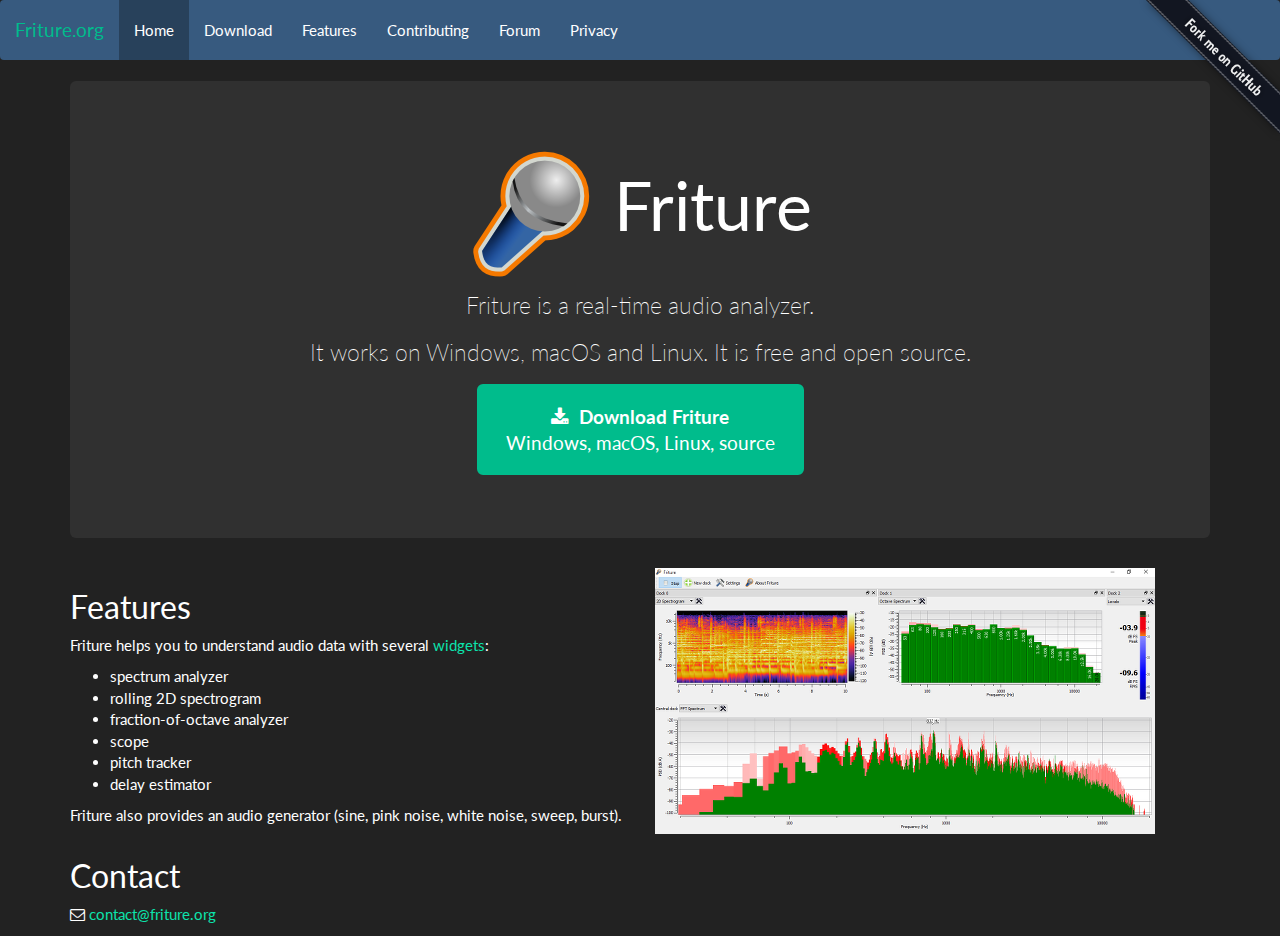
<file: index.html>
<!DOCTYPE html PUBLIC "-//W3C//DTD XHTML 1.0 Strict//EN"
	"https://www.w3.org/TR/xhtml1/DTD/xhtml1-strict.dtd">

<html xmlns="https://www.w3.org/1999/xhtml" xml:lang="en" lang="en">
<head>
	<meta http-equiv="Content-Type" content="text/html; charset=utf-8"/>

	<title>Friture</title>

	<link rel="shortcut icon" type="image/x-icon" href="images/favicon.ico" />

	<!--Bootstrap stuff-->
	<meta name="viewport" content="width=device-width, initial-scale=1">
	<!--<link rel="stylesheet" href="https://maxcdn.bootstrapcdn.com/bootstrap/3.3.4/css/bootstrap.min.css">-->
	<!-- Bootstrap theme from https://bootswatch.com/darkly/ -->
	<link rel="stylesheet" href="css/bootstrap.min.css">
	<link rel="stylesheet" href="https://maxcdn.bootstrapcdn.com/font-awesome/4.4.0/css/font-awesome.min.css">
	<script src="https://ajax.googleapis.com/ajax/libs/jquery/1.11.1/jquery.min.js"></script>
	<script src="https://maxcdn.bootstrapcdn.com/bootstrap/3.3.4/js/bootstrap.min.js"></script>

	<!-- Custom styles for this template -->
	<style style="display:none">
.jumbotron {
  text-align: center;
}
	</style>

</head>

<body>
	<nav class="navbar navbar-default">
		<div class="container-fluid">
			<div class="navbar-header">
				<a class="navbar-brand" href="#">Friture.org</a>
			</div>
			<div>
				<ul class="nav navbar-nav">
					<li class="active"><a href="#">Home</a></li>
					<li><a href="download.html">Download</a></li>
					<li><a href="features.html">Features</a></li>
					<li><a href="contributing.html">Contributing</a></li>
					<li><a href="forum.html">Forum</a></li>
					<li><a href="privacy.html">Privacy</a></li>
				</ul>
			</div>
		</div>
	</nav>

	<a href="https://github.com/tlecomte/friture">
		<img style="position: absolute; top: 0; right: 0; border: 0;" src="images/forkme_right_darkblue_121621.png" alt="Fork me on GitHub" />
	</a>

	<div class="container" id="container">
		<div class="jumbotron">
				<h1><img src="images/friture-logo.png" width="128" height="128" alt="Friture logo" style="vertical-align:middle"/> Friture</h1>
				<p>Friture is a real-time audio analyzer.</p><p>It works on Windows, macOS and Linux. It is free and open source.</p>
				<p><a href="download.html" class="btn btn-success btn-lg" role="button"> <i class="fa fa-download"></i>&nbsp;
				<b>Download Friture</b><br>Windows, macOS, Linux, source</a></p>
		</div>

		<div class="row">
			<div class="col-sm-6">
				<h2>Features</h2>
				<p>Friture helps you to understand audio data with several <a href="features.html">widgets</a>:
					<ul>
						<li>spectrum analyzer</li>
						<li>rolling 2D spectrogram</li>
						<li>fraction-of-octave analyzer</li>
						<li>scope</li>
						<li>pitch tracker</li>
						<li>delay estimator</li>
					</ul>
				</p>
				<p>
					Friture also provides an audio generator (sine, pink noise, white noise, sweep, burst).
				</p>
			</div>

			<div class="col-sm-6">
				<a href="images/friture_20150824.png" title="Click for the full size">
					<img class="img-responsive" src="images/friture_20150824_small.png" alt="Friture screen capture"/>
					<!--<img src="images/friture_20150824_small.png" width="500" height="266" class="align-right" alt="Friture screen capture"/>-->
				</a>
			</div>
		</div>

		<h2>Contact</h2>
		<p><i class="fa fa-envelope-o"></i> <a href="mailto:contact@friture.org">contact@friture.org</a></p>

	</div>

</body>

</html>
</file>
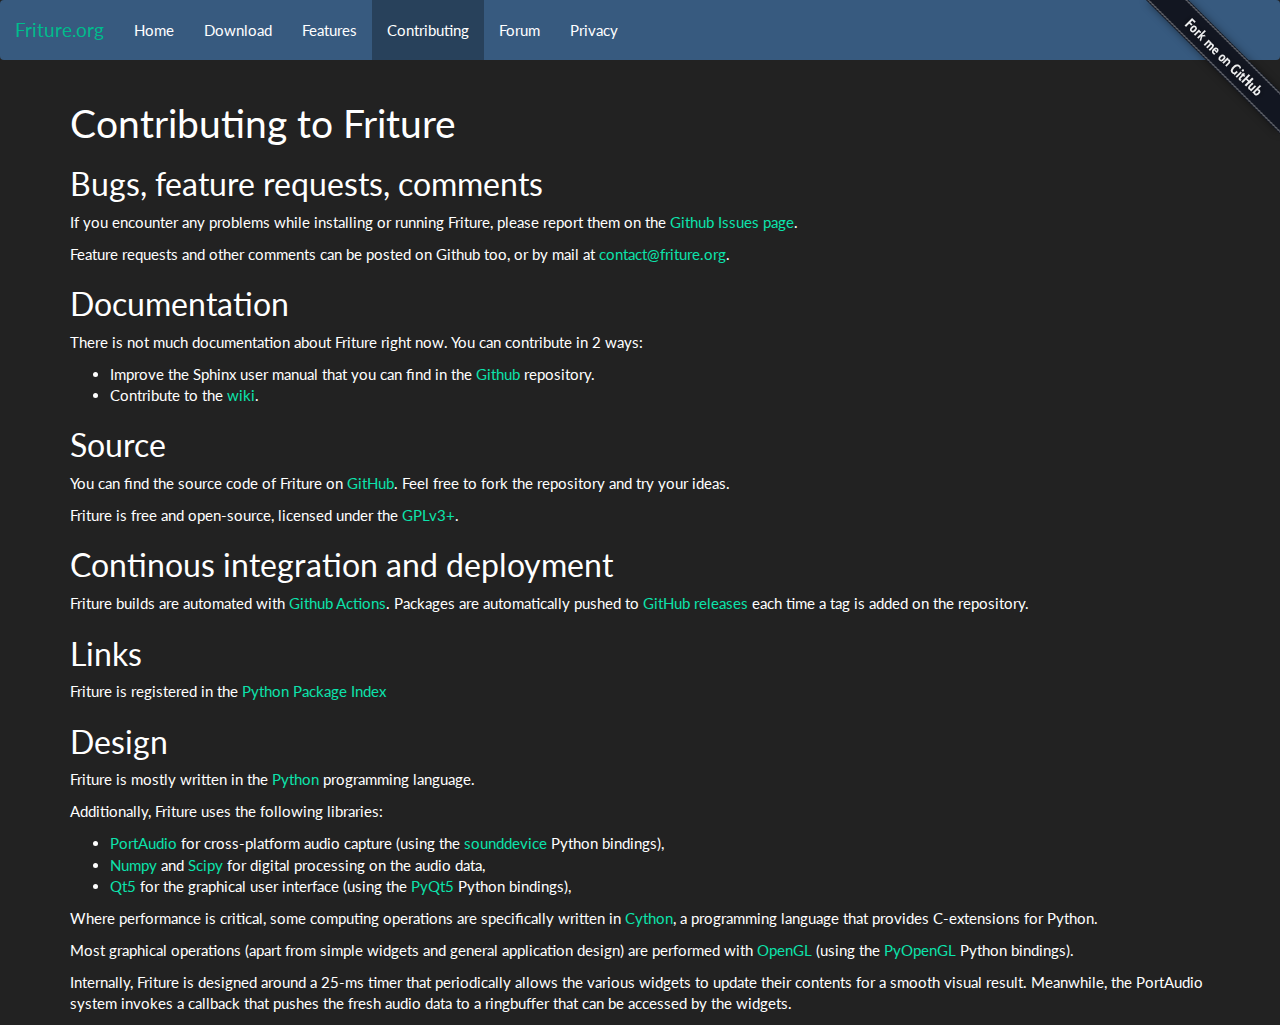
<file: contributing.html>
<!DOCTYPE html PUBLIC "-//W3C//DTD XHTML 1.0 Strict//EN"
    "https://www.w3.org/TR/xhtml1/DTD/xhtml1-strict.dtd">

<html xmlns="https://www.w3.org/1999/xhtml" xml:lang="en" lang="en">
<head>
    <meta http-equiv="Content-Type" content="text/html; charset=utf-8"/>

    <title>Friture: Contributing</title>

    <link rel="shortcut icon" type="image/x-icon" href="images/favicon.ico" />

    <!--Bootstrap stuff-->
    <meta name="viewport" content="width=device-width, initial-scale=1">
    <!--<link rel="stylesheet" href="https://maxcdn.bootstrapcdn.com/bootstrap/3.3.4/css/bootstrap.min.css">-->
    <!-- Bootstrap theme from https://bootswatch.com/darkly/ -->
    <link rel="stylesheet" href="css/bootstrap.min.css">
    <link rel="stylesheet" href="https://maxcdn.bootstrapcdn.com/font-awesome/4.4.0/css/font-awesome.min.css">
    <script src="https://ajax.googleapis.com/ajax/libs/jquery/1.11.1/jquery.min.js"></script>
    <script src="https://maxcdn.bootstrapcdn.com/bootstrap/3.3.4/js/bootstrap.min.js"></script>
</head>

<body>
    <nav class="navbar navbar-default">
        <div class="container-fluid">
            <div class="navbar-header">
                <a class="navbar-brand" href="#">Friture.org</a>
            </div>
            <div>
                <ul class="nav navbar-nav">
                    <li><a href="index.html">Home</a></li>
                    <li><a href="download.html">Download</a></li>
                    <li><a href="features.html">Features</a></li>
                    <li class="active"><a href="#">Contributing</a></li>
                    <li><a href="forum.html">Forum</a></li>
                    <li><a href="privacy.html">Privacy</a></li>
                </ul>
            </div>
        </div>
    </nav>

    <a href="https://github.com/tlecomte/friture">
        <img style="position: absolute; top: 0; right: 0; border: 0;" src="images/forkme_right_darkblue_121621.png" alt="Fork me on GitHub" />
    </a>

    <div class="container" id="container">

        <h1>Contributing to Friture</h1>

        <h2>Bugs, feature requests, comments</h2>
        <p>If you encounter any problems while installing or running Friture, please report them on the <a href="https://github.com/tlecomte/friture/issues">Github Issues page</a>.</p>

        <p>Feature requests and other comments can be posted on Github too, or by mail at <a href="mailto:contact@friture.org">contact@friture.org</a>.

        <h2>Documentation</h2>
        <p>There is not much documentation about Friture right now. You can contribute in 2 ways:</p>
        <ul>
            <li>Improve the Sphinx user manual that you can find in the <a href="https://github.com/tlecomte/friture/tree/master/doc">Github</a> repository.</li>
            <li>Contribute to the <a href="https://github.com/tlecomte/friture/wiki">wiki</a>.</li>
        </ul></p>

        <h2>Source</h2>
        <p>You can find the source code of Friture on <a href="https://github.com/tlecomte/friture">GitHub</a>. Feel free to fork the repository and try your ideas.</p>

        <p>Friture is free and open-source, licensed under the <a href="https://github.com/tlecomte/friture/blob/master/COPYING.txt">GPLv3+</a>.</p>

        <h2>Continous integration and deployment</h2>
        <p>Friture builds are automated with <a href="https://github.com/tlecomte/friture/actions">Github Actions</a>. Packages are automatically pushed to <a href="https://github.com/tlecomte/friture/releases">GitHub releases</a> each time a tag is added on the repository.</p>

        <h2>Links</h2>
        <p>Friture is registered in the <a href="https://pypi.org/project/friture/">Python Package Index</a></p>

        <h2>Design</h2>
        <p>Friture is mostly written in the <a href="https://www.python.org">Python</a> programming language.
        <p>Additionally, Friture uses the following libraries:</p>
        <ul>
        <li><a href="https://github.com/PortAudio/portaudio">PortAudio</a> for cross-platform audio capture
        (using the <a href="https://github.com/spatialaudio/python-sounddevice/">sounddevice</a> Python bindings),</li>
        <li><a href="https://numpy.org/">Numpy</a> and <a href="https://www.scipy.org/">Scipy</a>
        for digital processing on the audio data,</li>
        <li><a href="https://www.qt.io/">Qt5</a> for the graphical user interface (using the <a href="https://www.riverbankcomputing.co.uk/">PyQt5</a> Python bindings),</li>
        </ul>
        <p>Where performance is critical, some computing operations are specifically written in
        <a href="https://cython.org">Cython</a>, a programming language that provides
        C-extensions for Python.</p>

        <p>Most graphical operations (apart from simple widgets and general application design) are performed with <a href="https://www.opengl.org">OpenGL</a> (using the <a href="http://pyopengl.sourceforge.net">PyOpenGL</a> Python bindings).</p>

        <p>Internally, Friture is designed around a 25-ms timer that periodically allows the various widgets to update their contents for a smooth visual result. Meanwhile, the PortAudio system invokes a callback that pushes the fresh audio data to a ringbuffer that can be accessed by the widgets.</p>
    </div>

</body>

</html>
</file>
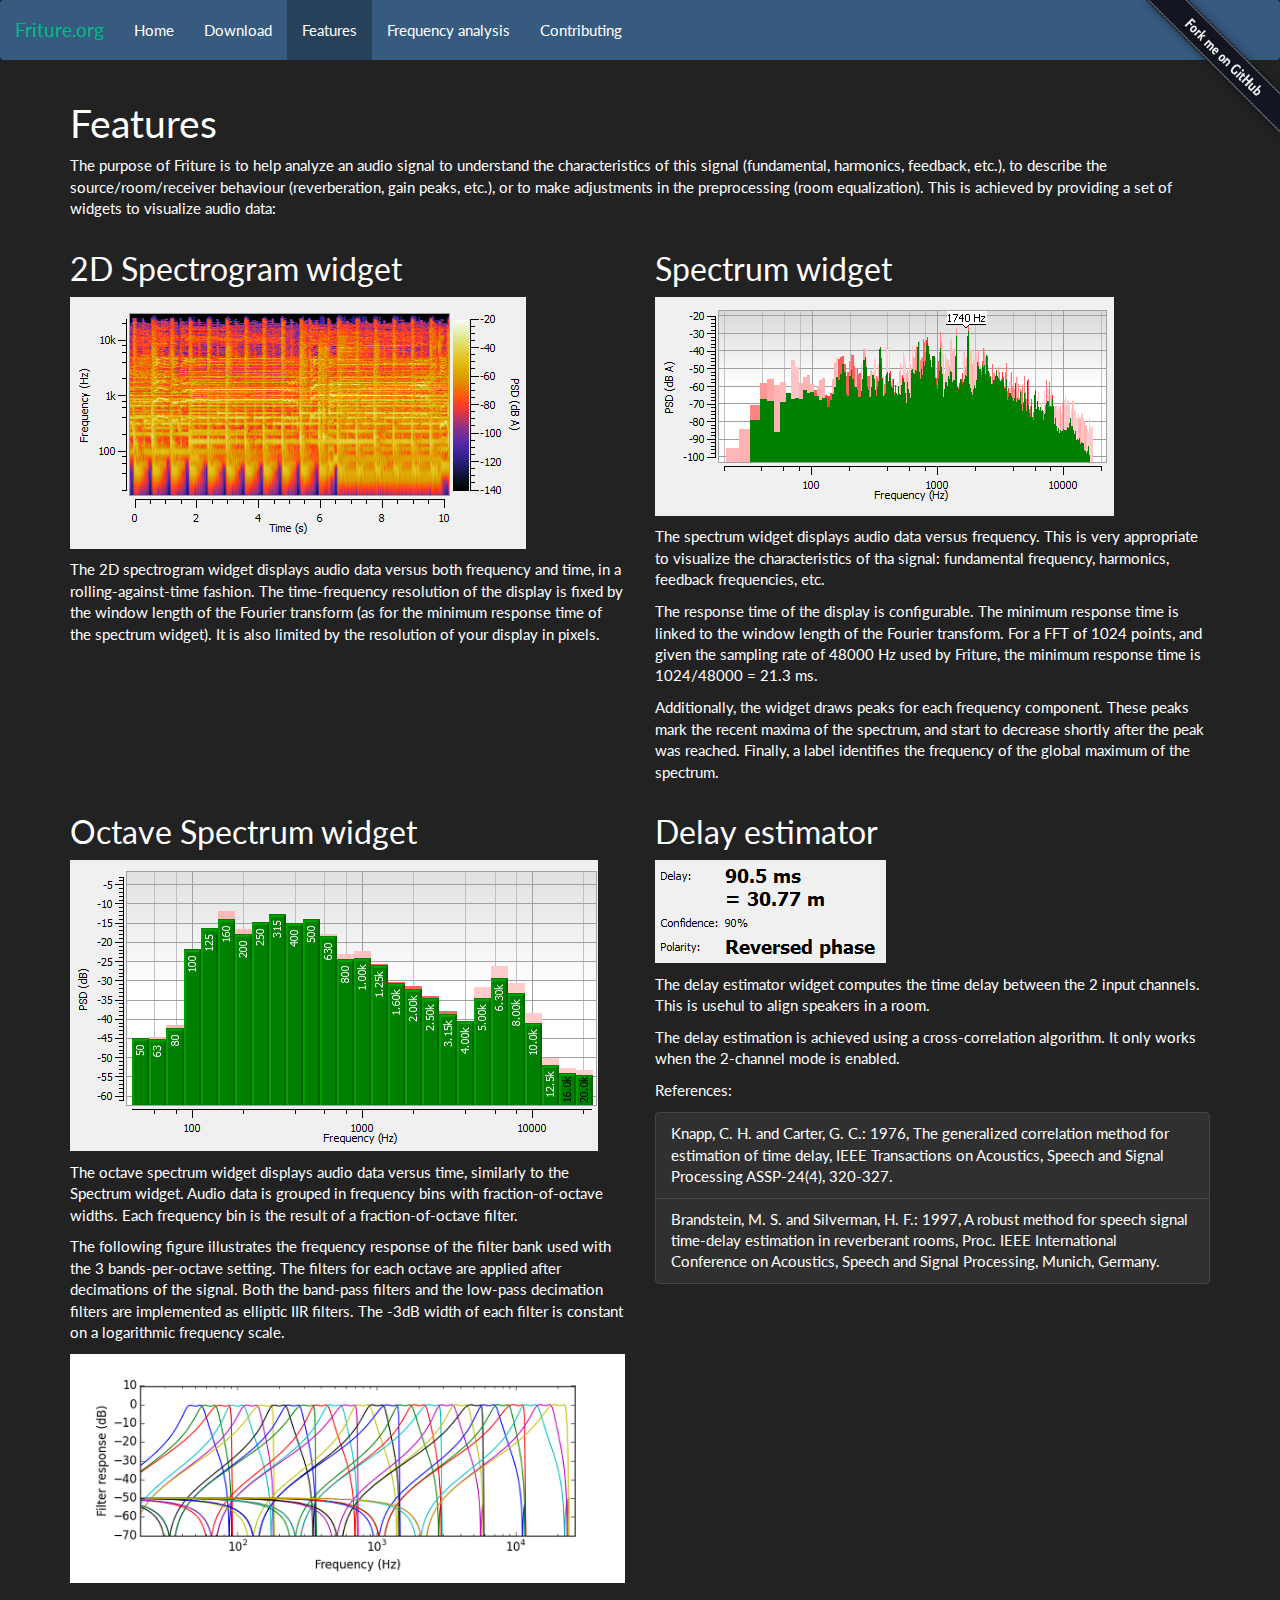
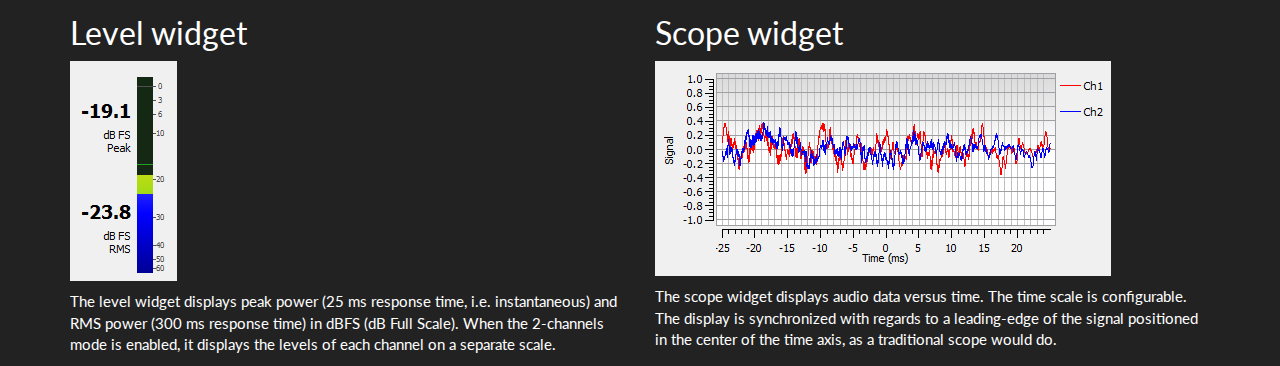
<file: features.html>
<!DOCTYPE html PUBLIC "-//W3C//DTD XHTML 1.0 Strict//EN"
    "http://www.w3.org/TR/xhtml1/DTD/xhtml1-strict.dtd">

<html xmlns="http://www.w3.org/1999/xhtml" xml:lang="en" lang="en">
<head>
    <meta http-equiv="Content-Type" content="text/html; charset=utf-8"/>

    <title>Friture: Features</title>

    <link rel="shortcut icon" type="image/x-icon" href="images/favicon.ico" />

    <script type="text/javascript">
        var _gaq = _gaq || [];
        _gaq.push(['_setAccount', 'UA-25716805-1']);
        _gaq.push(['_trackPageview']);
        (function() {
        var ga = document.createElement('script'); ga.type = 'text/javascript'; ga.async = true;
        ga.src = ('https:' == document.location.protocol ? 'https://ssl' : 'http://www') + '.google-analytics.com/ga.js';
        var s = document.getElementsByTagName('script')[0]; s.parentNode.insertBefore(ga, s);
        })();
    </script>

    <!--Bootstrap stuff-->
    <meta name="viewport" content="width=device-width, initial-scale=1">
    <!--<link rel="stylesheet" href="http://maxcdn.bootstrapcdn.com/bootstrap/3.3.4/css/bootstrap.min.css">-->
    <!-- Bootstrap theme from https://bootswatch.com/darkly/ -->
    <link rel="stylesheet" href="css/bootstrap.min.css">
    <link rel="stylesheet" href="https://maxcdn.bootstrapcdn.com/font-awesome/4.4.0/css/font-awesome.min.css">
    <script src="https://ajax.googleapis.com/ajax/libs/jquery/1.11.1/jquery.min.js"></script>
    <script src="http://maxcdn.bootstrapcdn.com/bootstrap/3.3.4/js/bootstrap.min.js"></script>
</head>

<body>
    <nav class="navbar navbar-default">
        <div class="container-fluid">
            <div class="navbar-header">
                <a class="navbar-brand" href="#">Friture.org</a>
            </div>
            <div>
                <ul class="nav navbar-nav">
                    <li><a href="index.html">Home</a></li>
                    <li><a href="download.html">Download</a></li>
                    <li class="active"><a href="#">Features</a></li>
                    <li><a href="frequency-analysis.html">Frequency analysis</a></li>
                    <li><a href="programming.html">Contributing</a></li>
                </ul>
            </div>
        </div>
    </nav>

    <a href="http://github.com/tlecomte/friture">
        <img style="position: absolute; top: 0; right: 0; border: 0;" src="images/forkme_right_darkblue_121621.png" alt="Fork me on GitHub" />
    </a>

    <div class="container" id="container">

        <h1>Features</h1>

        <p>The purpose of Friture is to help analyze an audio signal to understand the characteristics of this signal (fundamental, harmonics, feedback, etc.), to describe the source/room/receiver behaviour (reverberation, gain peaks, etc.), or to make adjustments in the preprocessing (room equalization). This is achieved by providing a set of widgets to visualize audio data:</p>

        <div class="row">
            <div class="col-sm-6">
                <h2>2D Spectrogram widget</h2>
                <p>
                    <a href="images/friture_spectrogram_20150824_large.png" title="Click for the full size">
                        <img class="img-responsive" src="images/friture_spectrogram_20150824.png" alt="Friture spectrogram widget"/>
                    </a>
                </p>
                <p>The 2D spectrogram widget displays audio data versus both frequency and time, in a rolling-against-time fashion. The time-frequency resolution of the display is fixed by the window length of the Fourier transform (as for the minimum response time of the spectrum widget). It is also limited by the resolution of your display in pixels.</p>
            </div>

            <div class="col-sm-6">
                <h2>Spectrum widget</h2>
                <p>
                    <img class="img-responsive" src="images/friture_spectrum_20150824.png" alt="Friture spectrum widget"/>
                </p>
                <p>The spectrum widget displays audio data versus frequency. This is very appropriate to visualize the characteristics of tha signal: fundamental frequency, harmonics, feedback frequencies, etc.</p>

                <p>The response time of the display is configurable. The minimum response time is linked to the window length of the Fourier transform. For a FFT of 1024 points, and given the sampling rate of 48000 Hz used by Friture, the minimum response time is 1024/48000 = 21.3 ms.</p>

                <p>Additionally, the widget draws peaks for each frequency component. These peaks mark the recent maxima of the spectrum, and start to decrease shortly after the peak was reached. Finally, a label identifies the frequency of the global maximum of the spectrum.</p>
            </div>
        </div>

        <div class="row">
            <div class="col-sm-6">
                <h2>Octave Spectrum widget</h2>
                <p>
                    <img class="img-responsive" src="images/friture_octavespectrum_20150824.png" alt="Friture spectrogram widget"/>
                </p>
                <p>The octave spectrum widget displays audio data versus time, similarly to the Spectrum widget. Audio data is grouped in frequency bins with fraction-of-octave widths. Each frequency bin is the result of a fraction-of-octave filter.</p>

                <p>The following figure illustrates the frequency response of the filter bank used with the 3 bands-per-octave setting. The filters for each octave are applied after decimations of the signal. Both the band-pass filters and the low-pass decimation filters are implemented as elliptic IIR filters. The -3dB width of each filter is constant on a logarithmic frequency scale.</p>

                <p>
                    <img class="img-responsive" src="images/friture_filters_3bandsperoctave.png" alt="Friture filters for the 3-bands per octave spectrum"/>
                </p>
            </div>

            <div class="col-sm-6">
                <h2>Delay estimator</h2>
                <p>
                    <img class="img-responsive" src="images/friture_delay_20150824.png" alt="Friture delay estimator widget"/>
                </p>
                <p>The delay estimator widget computes the time delay between the 2 input channels. This is usehul to align speakers in a room.</p>

                <p>The delay estimation is achieved using a cross-correlation algorithm. It only works when the 2-channel mode is enabled.</p>

                <p>References:</p>
                <ul class="list-group">
                    <li class="list-group-item">Knapp, C. H. and Carter, G. C.: 1976, The generalized correlation method for estimation of time delay, IEEE Transactions on Acoustics, Speech and Signal Processing ASSP-24(4), 320-327.</li>
                    <li class="list-group-item">Brandstein, M. S. and Silverman, H. F.: 1997, A robust method for speech signal time-delay estimation in reverberant rooms, Proc. IEEE International Conference on Acoustics, Speech and Signal Processing, Munich, Germany.</li>
                </ul>
            </div>
        </div>

        <div class="row">
            <div class="col-sm-6">

                <h2>Level widget</h2>
                <p>
                    <img class="img-responsive" src="images/friture_levels_20150824.png" alt="Friture levels widget"/>
                </p>
                <p>The level widget displays peak power (25 ms response time, i.e. instantaneous) and RMS power (300 ms response time) in dBFS (dB Full Scale). When the 2-channels mode is enabled, it displays the levels of each channel on a separate scale.</p>
            </div>

            <div class="col-sm-6">
                <h2>Scope widget</h2>
                <p>
                    <img class="img-responsive" src="images/friture_scope_20150824.png" alt="Friture scope widget"/>
                </p>
                <p>The scope widget displays audio data versus time. The time scale is configurable. The display is synchronized with regards to a leading-edge of the signal positioned in the center of the time axis, as a traditional scope would do.</p>
            </div>
        </div>
    </div>

</body>

</html>
</file>
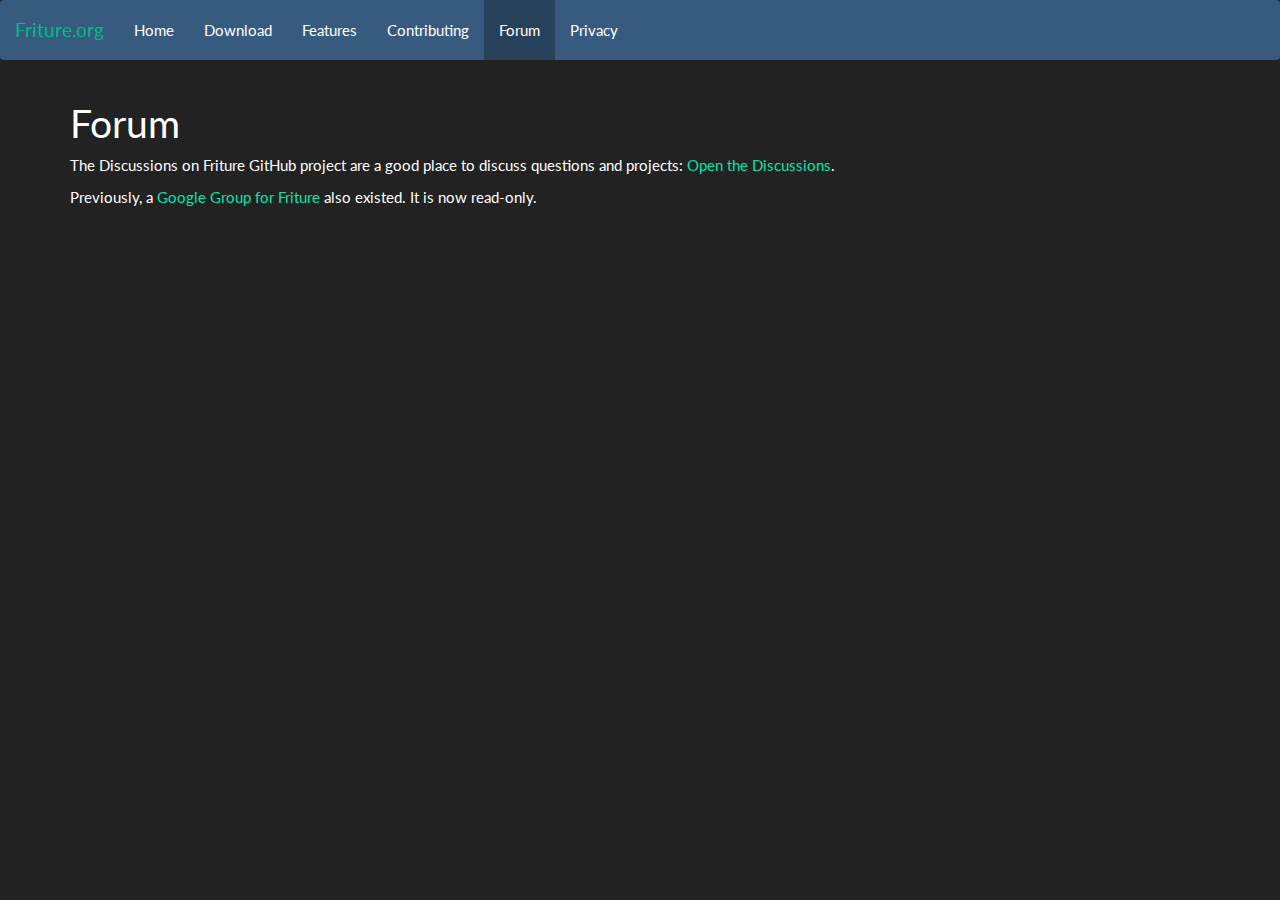
<file: forum.html>
<!DOCTYPE html PUBLIC "-//W3C//DTD XHTML 1.0 Strict//EN"
    "https://www.w3.org/TR/xhtml1/DTD/xhtml1-strict.dtd">

<html xmlns="https://www.w3.org/1999/xhtml" xml:lang="en" lang="en">
<head>
    <meta http-equiv="Content-Type" content="text/html; charset=utf-8"/>

    <title>Friture: Forum</title>

    <link rel="shortcut icon" type="image/x-icon" href="images/favicon.ico" />

    <!--Bootstrap stuff-->
    <meta name="viewport" content="width=device-width, initial-scale=1">
    <!--<link rel="stylesheet" href="https://maxcdn.bootstrapcdn.com/bootstrap/3.3.4/css/bootstrap.min.css">-->
    <!-- Bootstrap theme from https://bootswatch.com/darkly/ -->
    <link rel="stylesheet" href="css/bootstrap.min.css">
    <link rel="stylesheet" href="https://maxcdn.bootstrapcdn.com/font-awesome/4.4.0/css/font-awesome.min.css">
    <script src="https://ajax.googleapis.com/ajax/libs/jquery/1.11.1/jquery.min.js"></script>
    <script src="https://maxcdn.bootstrapcdn.com/bootstrap/3.3.4/js/bootstrap.min.js"></script>
</head>

<body>
    <nav class="navbar navbar-default">
        <div class="container-fluid">
            <div class="navbar-header">
                <a class="navbar-brand" href="#">Friture.org</a>
            </div>
            <div>
                <ul class="nav navbar-nav">
                    <li><a href="index.html">Home</a></li>
                    <li><a href="download.html">Download</a></li>
                    <li><a href="features.html">Features</a></li>
                    <li><a href="contributing.html">Contributing</a></li>
                    <li class="active"><a href="#">Forum</a></li>
                    <li><a href="privacy.html">Privacy</a></li>
                </ul>
            </div>
        </div>
    </nav>

    <div class="container" id="container">

        <h1>Forum</h1>

        <p>The Discussions on Friture GitHub project are a good place to discuss questions and projects: <a href="https://github.com/tlecomte/friture/discussions">Open the Discussions</a>.</p>

        <p>Previously, a <a href="https://groups.google.com/g/friture">Google Group for Friture</a> also existed. It is now read-only.</p>
    </div>

</body>

</html>
</file>
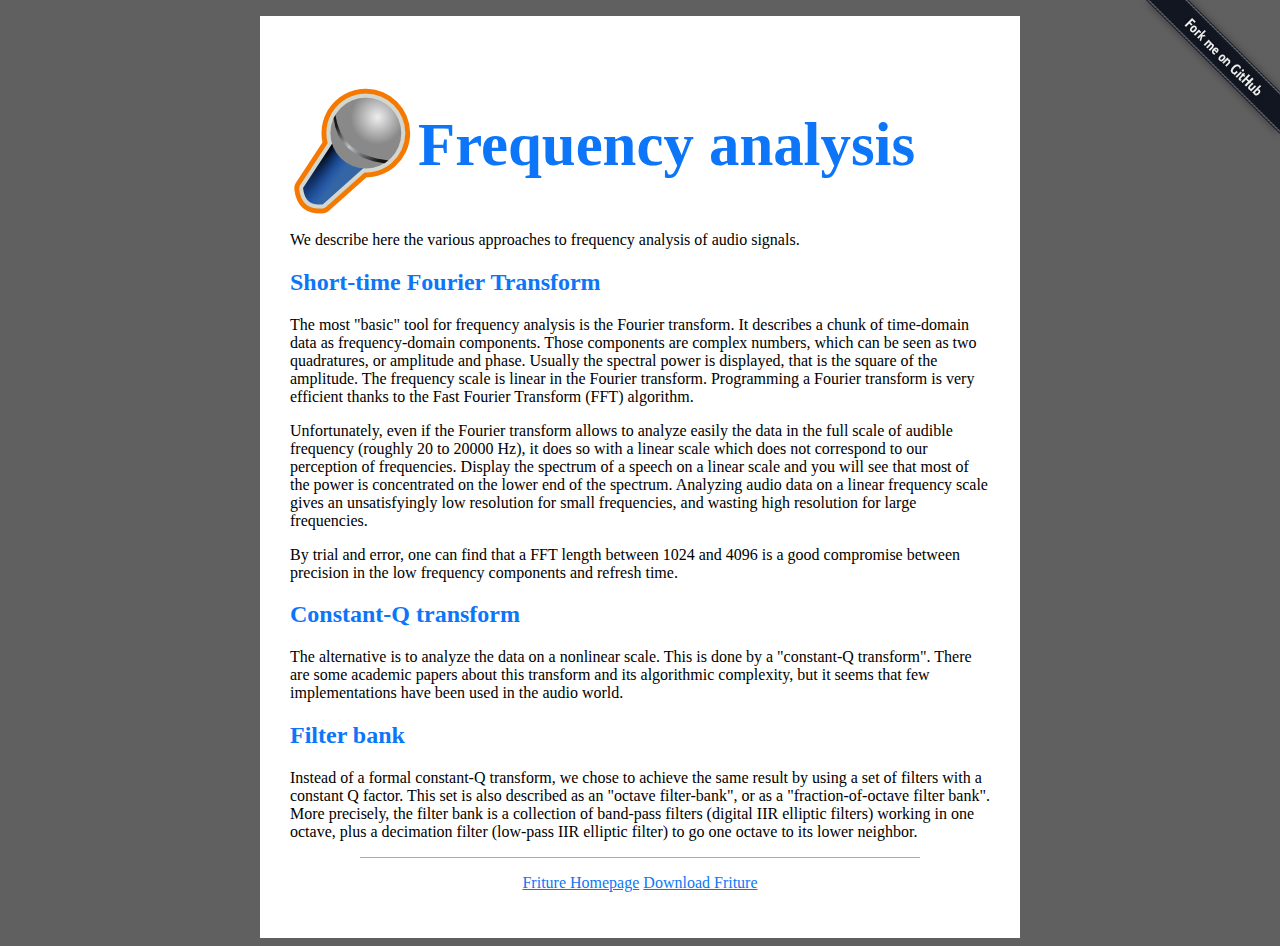
<file: frequency-analysis.html>
<!DOCTYPE html PUBLIC "-//W3C//DTD XHTML 1.0 Strict//EN"
	"https://www.w3.org/TR/xhtml1/DTD/xhtml1-strict.dtd">

<html xmlns="https://www.w3.org/1999/xhtml" xml:lang="en" lang="en">
<head>
	<meta http-equiv="Content-Type" content="text/html; charset=utf-8"/>

	<title>Friture : Tools for frequency analysis</title>
	
	<link rel="stylesheet" type="text/css" href="css/style.css"> 
	
	<link rel="shortcut icon" type="image/x-icon" href="images/favicon.ico" />

	<script type="text/javascript">
		var _gaq = _gaq || [];
		_gaq.push(['_setAccount', 'UA-25716805-1']);
		_gaq.push(['_trackPageview']);
		(function() {
		var ga = document.createElement('script'); ga.type = 'text/javascript'; ga.async = true;
		ga.src = ('https:' == document.location.protocol ? 'https://ssl' : 'http://www') + '.google-analytics.com/ga.js';
		var s = document.getElementsByTagName('script')[0]; s.parentNode.insertBefore(ga, s);
		})();
	</script>
</head>

<body>
  <a href="https://github.com/tlecomte/friture"><img style="position: absolute; top: 0; right: 0; border: 0;" src="images/forkme_right_darkblue_121621.png" alt="Fork me on GitHub" /></a>

  <div id="container">

    <h1><img src="images/friture-logo.png" width="128" height="128" alt="Friture logo" style="vertical-align:middle"/>Frequency analysis</h1>

    <p>We describe here the various approaches to frequency analysis of audio signals.</p>

    <h2>Short-time Fourier Transform</h2>

        <p>The most "basic" tool for frequency analysis is the Fourier transform.
        It describes a chunk of time-domain data as frequency-domain components.
        Those components are complex numbers, which can be seen as two quadratures, or amplitude and phase.
        Usually the spectral power is displayed, that is the square of the amplitude.
        The frequency scale is linear in the Fourier transform.
        Programming a Fourier transform is very efficient thanks to the Fast Fourier Transform (FFT) algorithm.</p>

        <p>Unfortunately, even if the Fourier transform allows to analyze easily the data
        in the full scale of audible frequency (roughly 20 to 20000 Hz), it does so with a
        linear scale which does not correspond to our perception of frequencies. Display the
        spectrum of a speech on a linear scale and you will see that most of the power is
        concentrated on the lower end of the spectrum. Analyzing audio data on a linear frequency
        scale gives an unsatisfyingly low resolution for small frequencies, and wasting high
        resolution for large frequencies.</p>

        <p>By trial and error, one can find that a FFT length between 1024 and 4096 is a good
        compromise between precision in the low frequency components and refresh time.</p>

    <h2>Constant-Q transform</h2>

        <p>The alternative is to analyze the data on a nonlinear scale. This is done by a
        "constant-Q transform". There are some academic papers about this transform and
        its algorithmic complexity, but it seems that few implementations have been used in the audio world.</p>

    <h2>Filter bank</h2>

        <p>Instead of a formal constant-Q transform, we chose to achieve the same result by using
        a set of filters with a constant Q factor. This set is also described as an "octave filter-bank",
        or as a "fraction-of-octave filter bank". More precisely, the filter bank is a collection of
        band-pass filters (digital IIR elliptic filters) working in one octave, plus a decimation filter
        (low-pass IIR elliptic filter) to go one octave to its lower neighbor.</p>

    <hr>
    <p align=center><a href="index.html">Friture Homepage</a> <a href="download.html">Download Friture</a></p>

  </div>
  
</body>
</html>
</file>
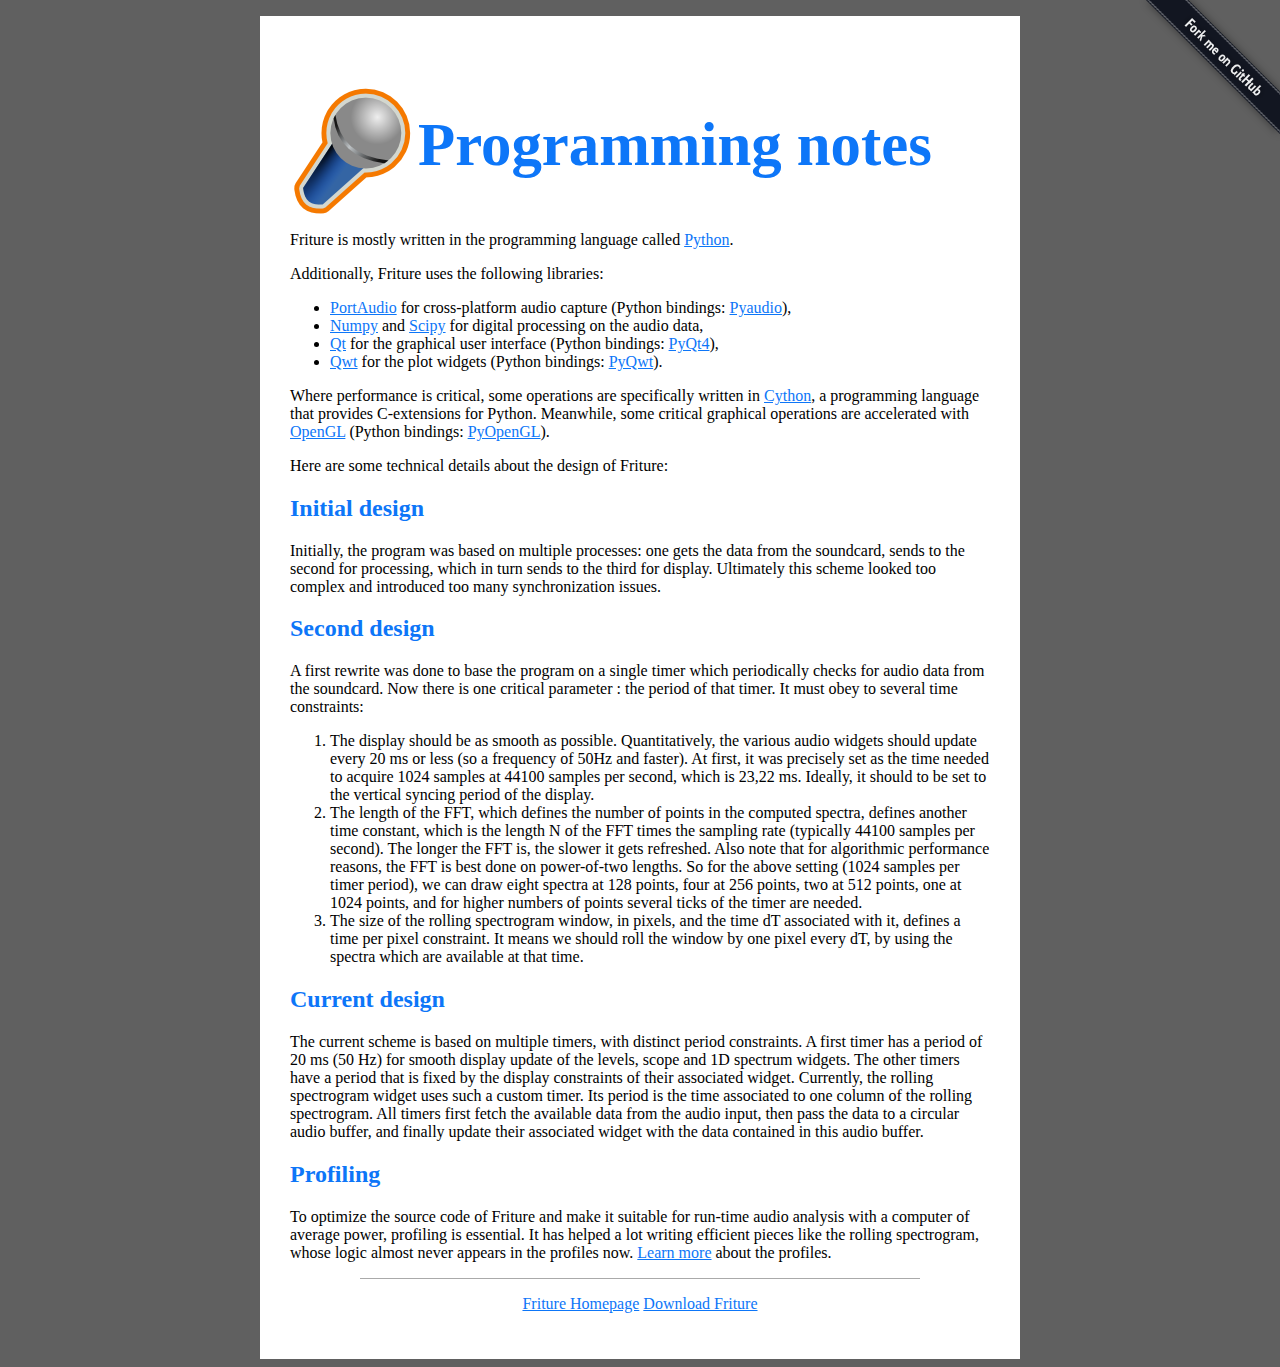
<file: programming.html>
<!DOCTYPE html PUBLIC "-//W3C//DTD XHTML 1.0 Strict//EN"
	"http://www.w3.org/TR/xhtml1/DTD/xhtml1-strict.dtd">

<html xmlns="http://www.w3.org/1999/xhtml" xml:lang="en" lang="en">
<head>
	<meta http-equiv="Content-Type" content="text/html; charset=utf-8"/>

	<title>Friture : Programming notes</title>
	
	<link rel="stylesheet" type="text/css" href="css/style.css"> 
	
	<link rel="shortcut icon" type="image/x-icon" href="images/favicon.ico" />

	<script type="text/javascript">
		var _gaq = _gaq || [];
		_gaq.push(['_setAccount', 'UA-25716805-1']);
		_gaq.push(['_trackPageview']);
		(function() {
		var ga = document.createElement('script'); ga.type = 'text/javascript'; ga.async = true;
		ga.src = ('https:' == document.location.protocol ? 'https://ssl' : 'http://www') + '.google-analytics.com/ga.js';
		var s = document.getElementsByTagName('script')[0]; s.parentNode.insertBefore(ga, s);
		})();
	</script>
</head>

<body>
  <a href="http://github.com/tlecomte/friture"><img style="position: absolute; top: 0; right: 0; border: 0;" src="images/forkme_right_darkblue_121621.png" alt="Fork me on GitHub" /></a>

  <div id="container">

    <h1><img src="images/friture-logo.png" width="128" height="128" alt="Friture logo" style="vertical-align:middle"/>Programming notes</h1>
    
        <p>Friture is mostly written in the programming language called <a href="http://www.python.org">Python</a>.
        <p>Additionally, Friture uses the following libraries:</p>
        <ul>
        <li><a href="http://www.portaudio.com/">PortAudio</a> for cross-platform audio capture
        (Python bindings: <a href="http://people.csail.mit.edu/hubert/pyaudio/">Pyaudio</a>),</li>
        <li><a href="http://numpy.scipy.org/">Numpy</a> and <a href="http://www.scipy.org/">Scipy</a>
        for digital processing on the audio data,</li>
        <li><a href="http://qt.nokia.com/">Qt</a> for the graphical user interface (Python bindings:
        <a href="http://www.riverbankcomputing.co.uk/">PyQt4</a>),</li>
        <li><a href="http://qwt.sourceforge.net/">Qwt</a> for the plot widgets (Python bindings:
        <a href="http://pyqwt.sourceforge.net/">PyQwt</a>).</li>
        </ul>
        <p>Where performance is critical, some operations are specifically written in
        <a href="http://cython.org">Cython</a>, a programming language that provides
        C-extensions for Python. Meanwhile, some critical graphical operations are accelerated
        with <a href="http://www.opengl.org">OpenGL</a> (Python bindings:
        <a href="http://pyopengl.sourceforge.net">PyOpenGL</a>).</p>

        <p>Here are some technical details about the design of Friture:</p>

        <h2>Initial design</h2>

        <p>Initially, the program was based on multiple processes: one gets the
        data from the soundcard, sends to the second for processing, which in turn
        sends to the third for display. Ultimately this scheme looked too complex and
        introduced too many synchronization issues.

        <h2>Second design</h2>

        <p>A first rewrite was done to base the program on a single timer which periodically
        checks for audio data from the soundcard. Now there is one critical parameter : the period
        of that timer. It must obey to several time constraints:</p>

        <ol>
        <li>The display should be as smooth as possible. Quantitatively, the various audio widgets
        should update every 20 ms or less (so a frequency of 50Hz and faster). At first, it was 
        precisely set as the time needed to acquire 1024 samples at 44100 samples per second,
        which is 23,22 ms.
        Ideally, it should to be set to the vertical syncing period of the display.</li>
        <li>The length of the FFT, which defines the number of points in the computed spectra,
        defines another time constant, which is the length N of the FFT times the sampling rate
        (typically 44100 samples per second). The longer the FFT is, the slower it gets refreshed.
        Also note that for algorithmic performance reasons, the FFT is best done on power-of-two lengths.
        So for the above setting (1024 samples per timer period), we can draw eight spectra at 128 points,
        four at 256 points, two at 512 points, one at 1024 points, and for higher numbers of points several
        ticks of the timer are needed.</li>
        <li>The size of the rolling spectrogram window, in pixels, and the time dT associated with it, defines
        a time per pixel constraint. It means we should roll the window by one pixel every dT, by using the
        spectra which are available at that time.</li>
        </ol>

        <h2>Current design</h2>

        <p>The current scheme is based on multiple timers, with distinct period constraints. A first timer
        has a period of 20 ms (50 Hz) for smooth display update of the levels, scope and 1D spectrum widgets.
        The other timers have a period that is fixed by the display constraints of their associated widget.
        Currently, the rolling spectrogram widget uses such a custom timer. Its period is the time associated
        to one column of the rolling spectrogram. All timers first fetch the available data from the audio input,
        then pass the data to a circular audio buffer, and finally update their associated widget with the data
        contained in this audio buffer.</p>

        <h2>Profiling</h2>

        <p>To optimize the source code of Friture and make it suitable for run-time audio analysis with a
        computer of average power, profiling is essential. It has helped a lot writing efficient pieces
        like the rolling spectrogram, whose logic almost never appears in the profiles now. <a href="https://github.com/tlecomte/friture/wiki/Profiles">Learn more</a>
        about the profiles.</p>

    <hr>
    <p align=center><a href="index.html">Friture Homepage</a> <a href="download.html">Download Friture</a></p>

  </div>
  
</body>
</html>
</file>
<file: css/style.css>
body {
    margin-top: 1.0em;
    background-color: #606060;
    font-family: "Helvetica,Arial,FreeSans";
    color: #000000;
}

#container {
    margin-left: auto;
    margin-right: auto;
    width: 700px;
    background-color: #ffffff;
    padding-top:30px;
    padding-bottom:30px;
    padding-right:30px;
    padding-left:30px;
}

h1 {
    font-size: 3.8em;
    color: #0d76f8;
    margin-bottom: 3px;
}

h1 .small { font-size: 0.4em; }

h1 a { text-decoration: none }

h2 {
    font-size: 1.5em;
    color: #0d76f8;
}

h3 {
    text-align: center;
    color: #0d76f8;
}

a { color: #0d76f8; }

.description {
    font-size: 1.2em;
    margin-bottom: 30px;
    margin-top: 30px;
    font-style: italic;
}

.download { float: right; }

pre {
    background: #000;
    color: #fff;
    padding: 15px;
}

hr {
    border: 0;
    width: 80%;
    border-bottom: 1px solid #aaa
}

.footer {
    text-align:center;
    padding-top:30px;
    font-style: italic;
}
</file>
